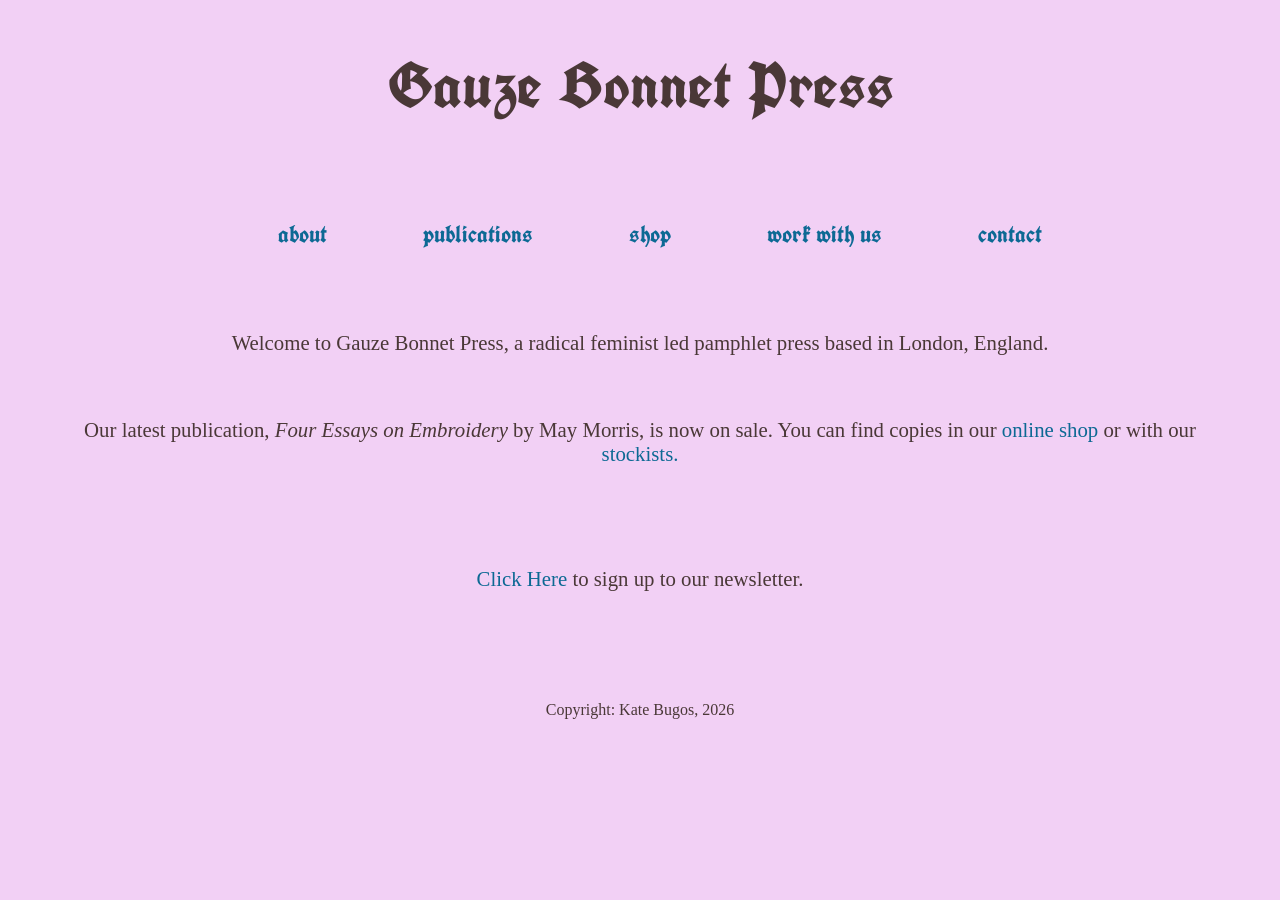
<file: index.html>
<!DOCTYPE html>
<html>
    <head>
            <title>Gauze Bonnet Press</title>
            <link href="style.css" rel="stylesheet">
            <link rel="icon" type="image/x-icon" href="./images/favicon.ico">
            <link rel="preconnect" href="https://fonts.googleapis.com">
<link rel="preconnect" href="https://fonts.gstatic.com" crossorigin>
<link href="https://fonts.googleapis.com/css2?family=UnifrakturCook:wght@700&display=swap" rel="stylesheet">
    </head>
    <body>
        <header>
            <a href="./index.html"><h1>Gauze Bonnet Press</h1></a>
                  <nav>
            <ul>
                <li>
                    <a href="./about.html">about</a>
                </li>
                <li>
                    <a href="./publications.html">publications</a>
                </li>
                <li>
                    <a href="./shop.html">shop</a>
                </li>
                <li>
                    <a href="./workwithus.html">work with us</a>
                </li>
                <li>
                    <a href="./contact.html">contact</a>
                </li>
            </ul>
            </nav>
        </header>
        <main>
            <p>Welcome to Gauze Bonnet Press, a radical feminist led pamphlet press based in London, England.</p>
            <p>Our latest publication, <i>Four Essays on Embroidery</i> by May Morris, is now on sale. 
                You can find copies in our <a href="https://gauze-bonnet-press.square.site/s/shop">online shop</a> or with our <a href="./stockists.html">stockists.</a></p>
            <br>
            <p><a href="mailto:gauzebonnetpress@gmail.com?subject=Newsletter%20Signup">Click Here</a> to sign up to our newsletter.</p>
            <br><br>
        </main>
        <footer>
<p>Copyright: Kate Bugos, 2026</p>
        </footer>
    </body>
</html>
</file>
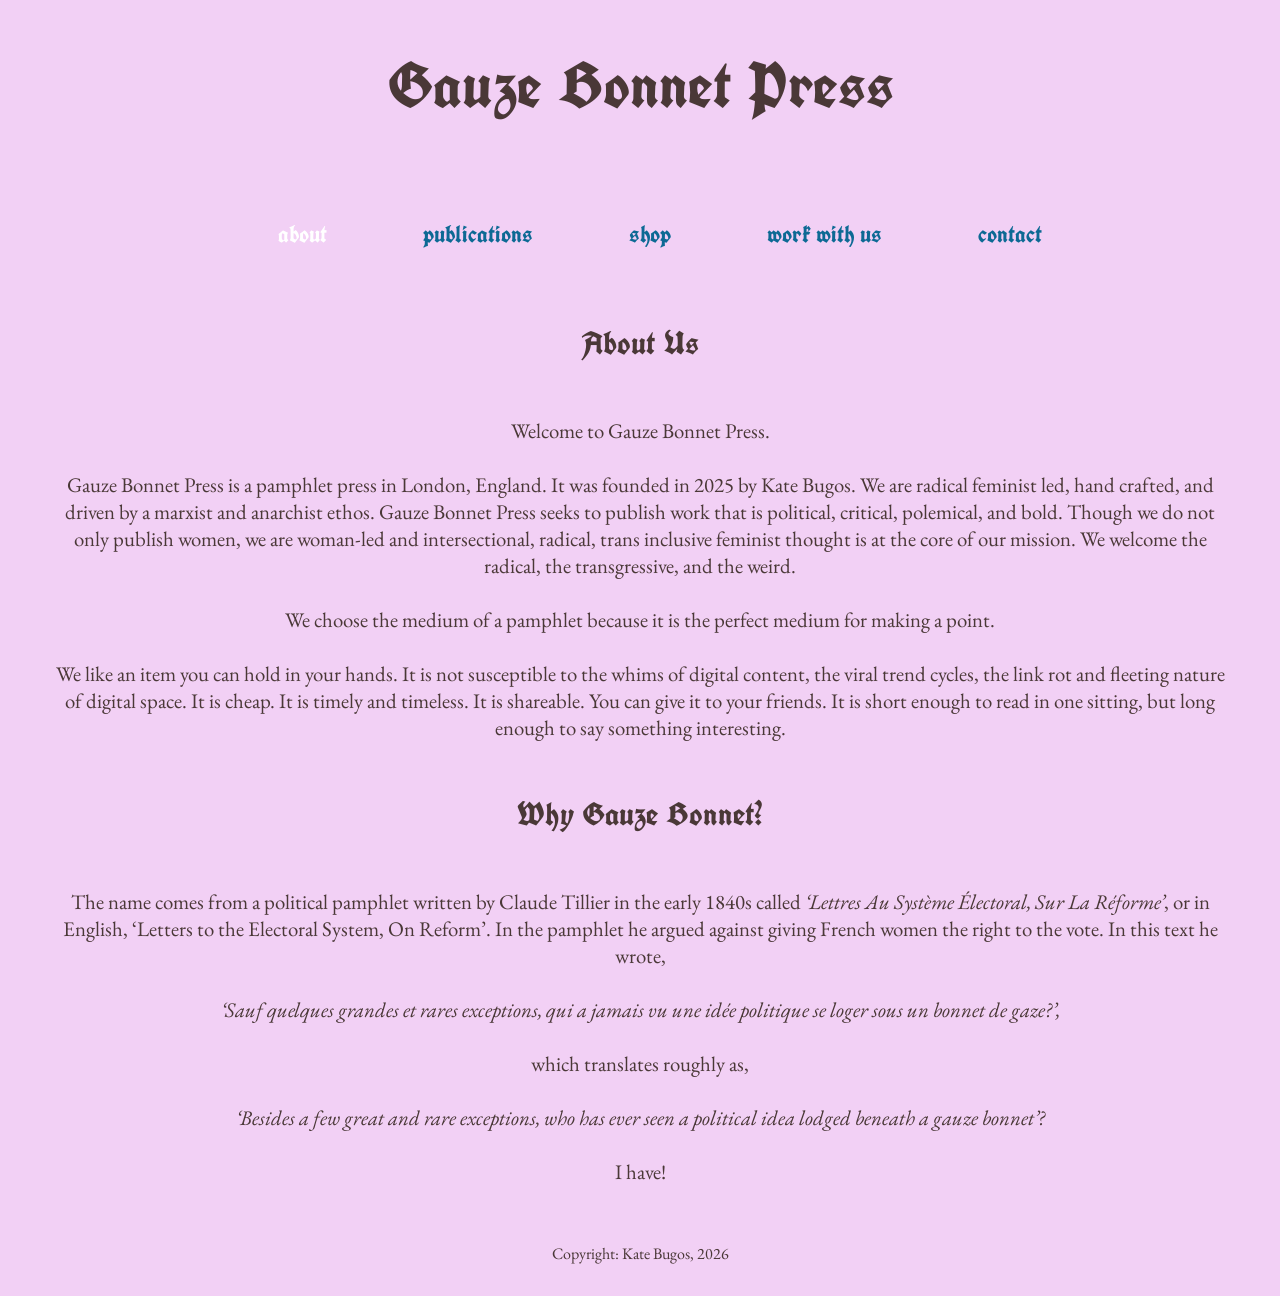
<file: about.html>
<!DOCTYPE html>
<html>
    <head>
            <title>Gauze Bonnet Press</title>
            <link href="style.css" rel="stylesheet">
            <link rel="icon" type="image/x-icon" href="./images/favicon.ico">
             <link rel="preconnect" href="https://fonts.googleapis.com">
<link rel="preconnect" href="https://fonts.gstatic.com" crossorigin>
<link href="https://fonts.googleapis.com/css2?family=UnifrakturCook:wght@700&display=swap" rel="stylesheet">
<link rel="preconnect" href="https://fonts.googleapis.com">
<link rel="preconnect" href="https://fonts.gstatic.com" crossorigin>
<link href="https://fonts.googleapis.com/css2?family=EB+Garamond:ital,wght@0,400..800;1,400..800&display=swap" rel="stylesheet">
    </head>
    <body>
        <header>
            <a href="./index.html"><h1>Gauze Bonnet Press</h1></a>
            <nav>
            <ul>
                <li>
                    <a class="currentpage" href="./about.html">about</a>
                </li>
                <li>
                    <a href="./publications.html">publications</a>
                </li>
                <li>
                    <a href="./shop.html">shop</a>
                </li>
                <li>
                    <a href="./workwithus.html">work with us</a>
                </li>
                <li>
                    <a href="./contact.html">contact</a>
                </li>
            </ul>
            </nav>
        </header>
        <main>
            <h3>About Us</h3>
            <p>
                Welcome to Gauze Bonnet Press.
<br><br>
Gauze Bonnet Press is a pamphlet press in London, England. 
It was founded in 2025 by Kate Bugos. 
We are radical feminist led, hand crafted, and driven by a marxist and anarchist ethos. 
Gauze Bonnet Press seeks to publish work that is political, critical, polemical, and bold. 
Though we do not only publish women, we are woman-led and intersectional, radical, trans inclusive feminist thought is at the core of our mission. 
We welcome the radical, the transgressive, and the weird.
<br><br>
We choose the medium of a pamphlet because it is the perfect medium for making a point.
<br><br>
We like an item you can hold in your hands. 
It is not susceptible to the whims of digital content, the viral trend cycles, the link rot and fleeting nature of digital space. 
It is cheap. It is timely and timeless. 
It is shareable. You can give it to your friends. 
It is short enough to read in one sitting, but long enough to say something interesting.
</p>
<h3>Why Gauze Bonnet?</h3>
<p>
    The name comes from a political pamphlet written by Claude Tillier in the early 1840s called <i> ‘Lettres Au Système Électoral, Sur La Réforme’</i>, or in English, ‘Letters to the Electoral System, On Reform’. 
    In the pamphlet he argued against giving French women the right to the vote. 
    In this text he wrote, 
    <br><br>
   <i> ‘Sauf quelques grandes et rares exceptions, qui a jamais vu une idée politique se loger sous un bonnet de gaze?’, </i>
   <br><br>
    which translates roughly as, 
    <br><br>
    <i>‘Besides a few great and rare exceptions, who has ever seen a political idea lodged beneath a gauze bonnet’?</i>
    <br><br>
    I have!
</p>

        </main>
        <footer>
<p>Copyright: Kate Bugos, 2026</p>
        </footer>
    </body>
</html>
</file>
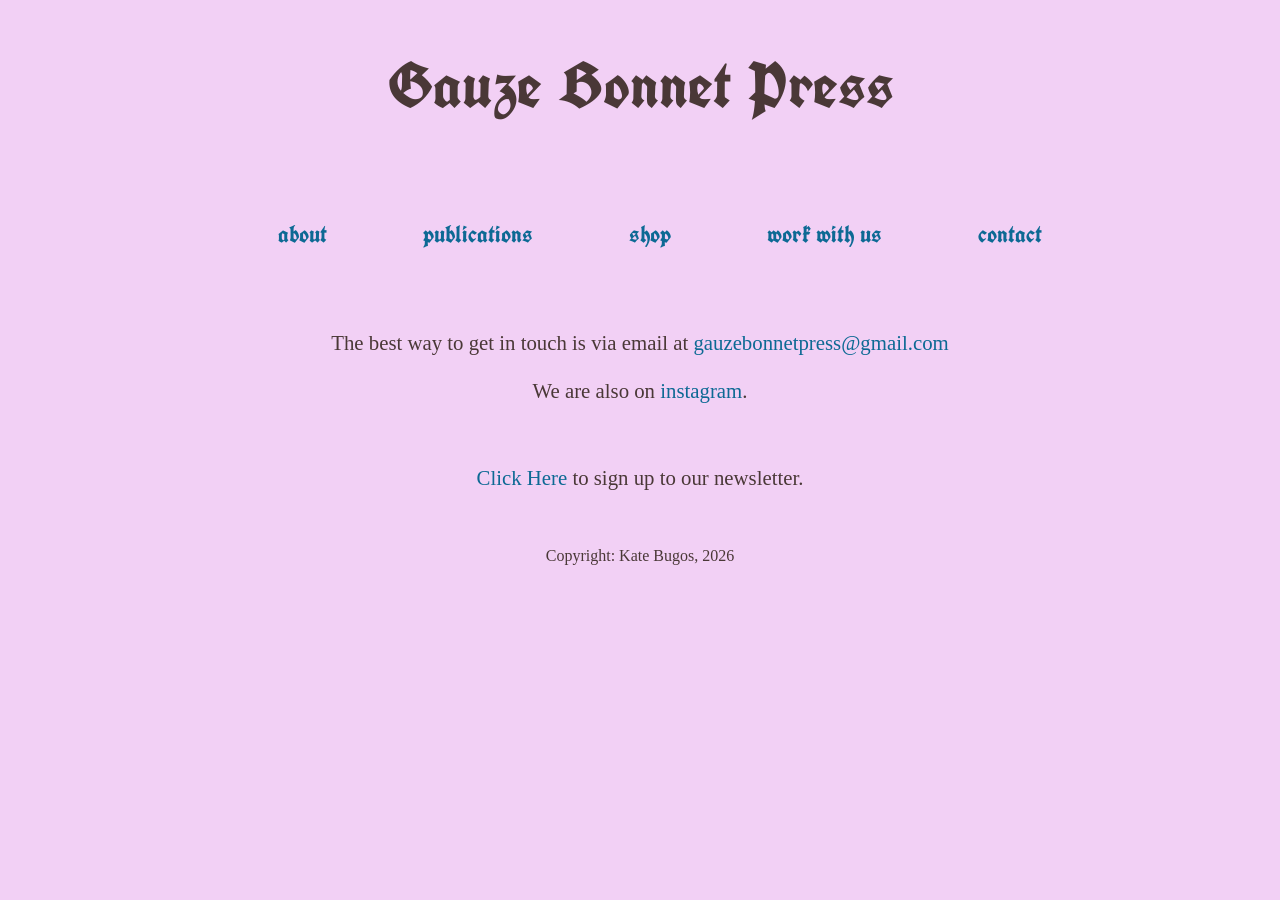
<file: contact.html>
<!DOCTYPE html>
<html>
    <head>
            <title>Gauze Bonnet Press</title>
            <link href="style.css" rel="stylesheet">
            <link rel="icon" type="image/x-icon" href="./images/favicon.ico">
              <link rel="preconnect" href="https://fonts.googleapis.com">
<link rel="preconnect" href="https://fonts.gstatic.com" crossorigin>
<link href="https://fonts.googleapis.com/css2?family=UnifrakturCook:wght@700&display=swap" rel="stylesheet">
    </head>
    <body>
        <header>
            <a href="./index.html"><h1>Gauze Bonnet Press</h1></a>
            <nav>
            <ul>
                <li>
                    <a href="./about.html">about</a>
                </li>
                <li>
                    <a href="./publications.html">publications</a>
                </li>
                <li>
                    <a href="./shop.html">shop</a>
                </li>
                <li>
                    <a href="./workwithus.html">work with us</a>
                </li>
                <li>
                    <a href="./contact.html">contact</a>
                </li>
            </ul>
            </nav>
        </header>
        <main>
            <p>The best way to get in touch is via email at <a href="mailto:gauzebonnetpress@gmail.com">gauzebonnetpress@gmail.com</a>
<br><br>
We are also on <a href="https://www.instagram.com/gauzebonnetpress">instagram</a>.
</p>
 <p><a href="mailto:gauzebonnetpress@gmail.com?subject=Newsletter%20Signup">Click Here</a> to sign up to our newsletter.</p>
        </main>
        <footer>
<p>Copyright: Kate Bugos, 2026</p>
        </footer>
    </body>
</html>
</file>
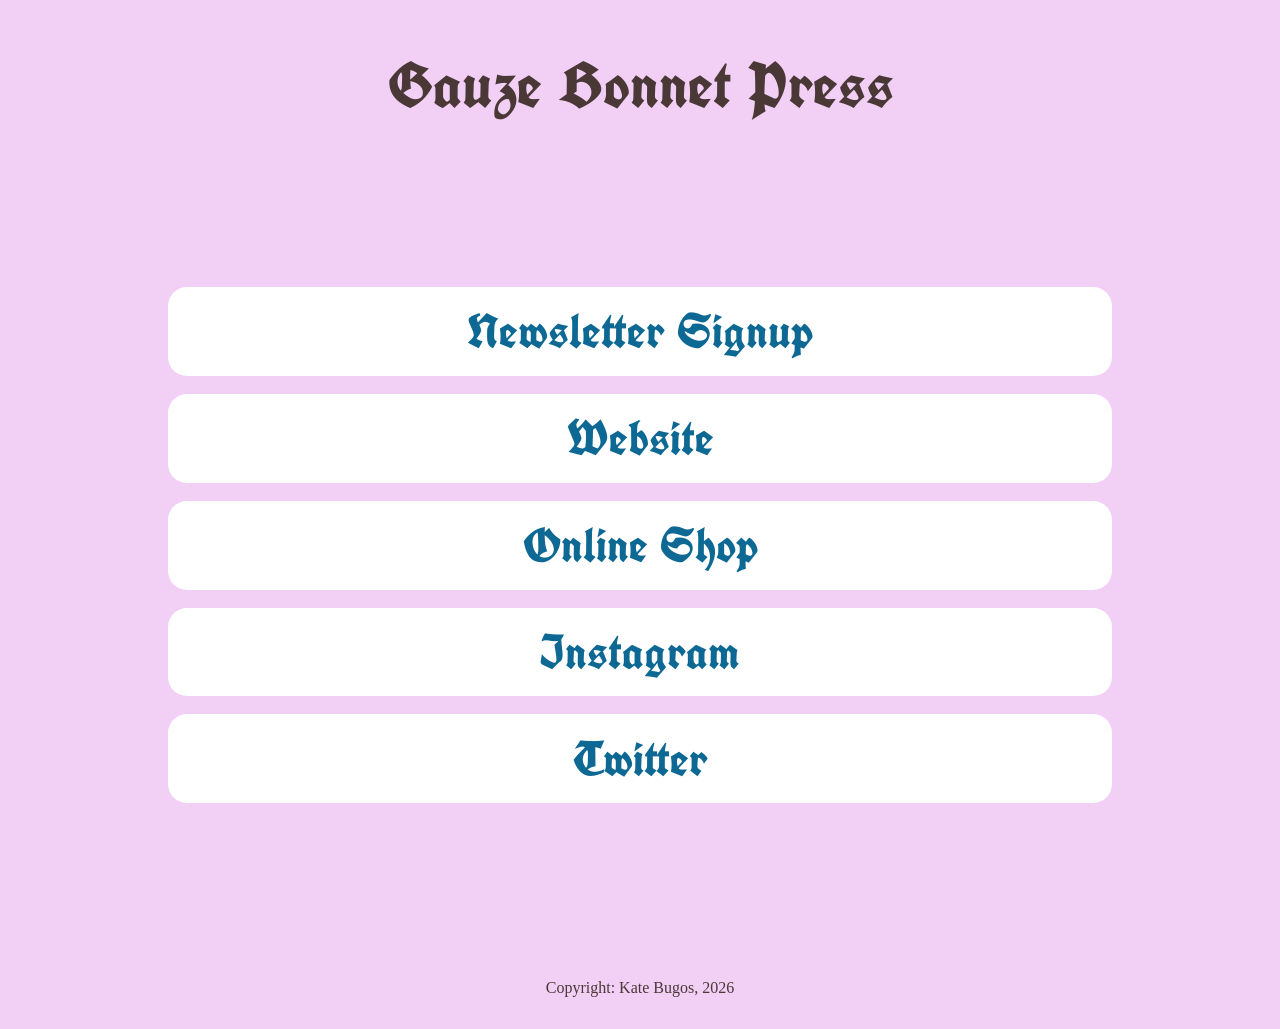
<file: mobilelinks.html>
<!DOCTYPE html>
<html>
    <head>
            <title>Gauze Bonnet Press</title>
            <link href="style.css" rel="stylesheet">
            <link rel="icon" type="image/x-icon" href="./images/favicon.ico">
              <link rel="preconnect" href="https://fonts.googleapis.com">
<link rel="preconnect" href="https://fonts.gstatic.com" crossorigin>
<link href="https://fonts.googleapis.com/css2?family=UnifrakturCook:wght@700&display=swap" rel="stylesheet">
    </head>
    <body>
        <header>
            <a href="./index.html"><h1>Gauze Bonnet Press</h1></a>
        </header>
        <main>
            <div id="mobilelinks">
            <button type="button"><a href='https://forms.gle/qvNaRACNUe4HfwAu7'>Newsletter Signup</a></button>
           <br>
            <button type="button"><a href='https://gauzebonnetpress.co.uk/'>Website</a></button>
            <br>
            <button type="button"><a href='https://gauze-bonnet-press.square.site/s/shop'>Online Shop</a></button>
            <br>
            <button type="button"><a href='https://www.instagram.com/gauzebonnetpress'>Instagram</a></button>
           <br>
            <button type="button"><a href='https://x.com/gauzebonnet'>Twitter</a></button>
            </div>
        </main>
        <footer>
<p>Copyright: Kate Bugos, 2026</p>
        </footer>
    </body>
</html>
</file>
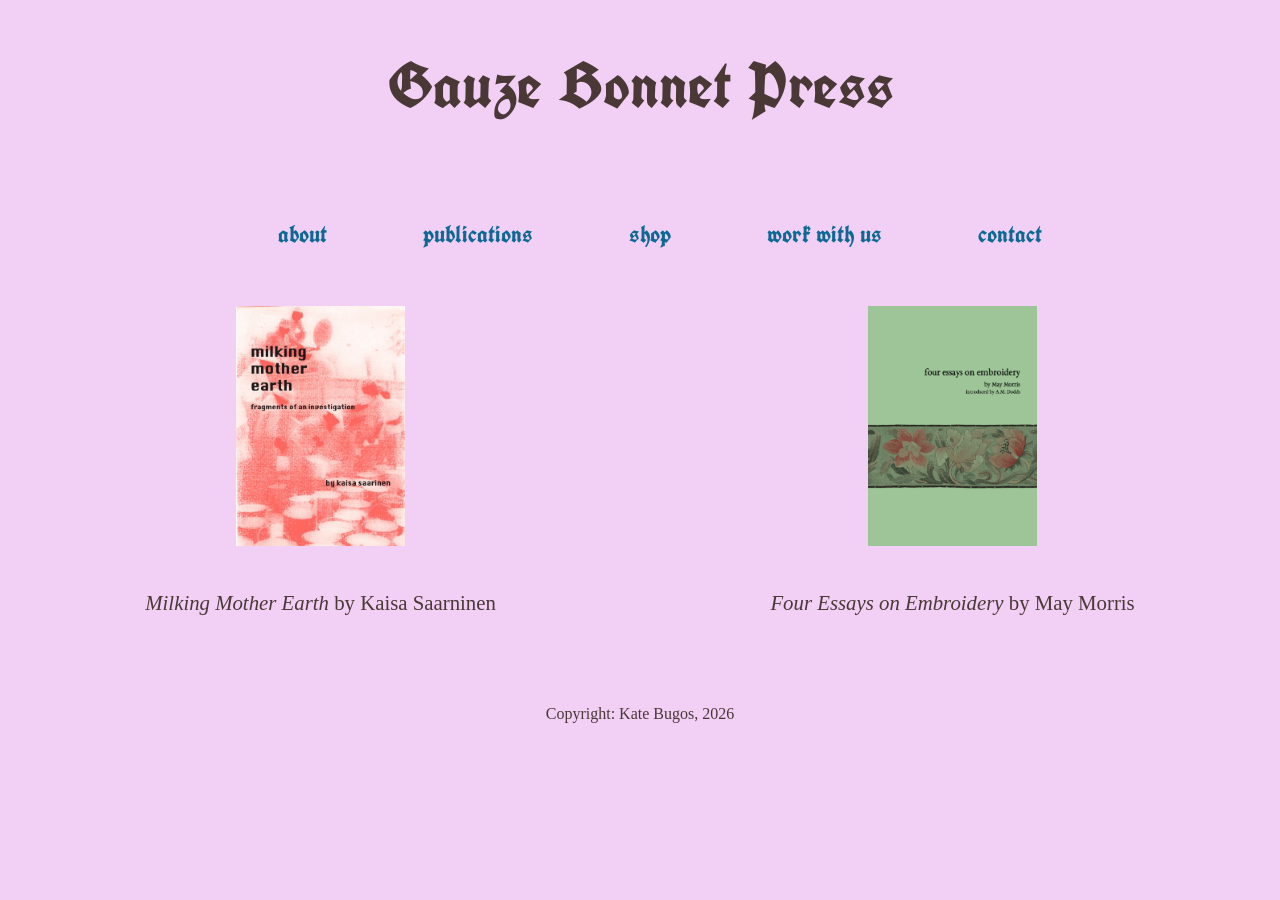
<file: publications.html>
<!DOCTYPE html>
<html>
    <head>
            <title>Gauze Bonnet Press</title>
            <link href="style.css" rel="stylesheet">
            <link rel="icon" type="image/x-icon" href="./images/favicon.ico">
             <link rel="preconnect" href="https://fonts.googleapis.com">
<link rel="preconnect" href="https://fonts.gstatic.com" crossorigin>
<link href="https://fonts.googleapis.com/css2?family=UnifrakturCook:wght@700&display=swap" rel="stylesheet">
    </head>
    <body>
        <header>
            <a href="./index.html"><h1>Gauze Bonnet Press</h1></a>
                  <nav>
            <ul>
                <li>
                    <a href="./about.html">about</a>
                </li>
                <li>
                    <a href="./publications.html">publications</a>
                </li>
                <li>
                    <a href="./shop.html">shop</a>
                </li>
                <li>
                    <a href="./workwithus.html">work with us</a>
                </li>
                <li>
                    <a href="./contact.html">contact</a>
                </li>
            </ul>
            </nav>
        </header>
        <main>
            <div id="productsdisplay">
<div class="product">
    <a href="./publications/milking-mother-earth.html"><img src="images/mmecover.jpg"></a>
    <p><i>Milking Mother Earth</i> by Kaisa Saarninen</p>
</div>
<div class="product">
    <a href="./publications/four-essays-on-embroidery.html"><img src="images/maymorriscover.png"></a>
    <p><i>Four Essays on Embroidery</i> by May Morris</p>
</div>
</div>
        </main>
        <footer>
<p>Copyright: Kate Bugos, 2026</p>
        </footer>
    </body>
</html>
</file>
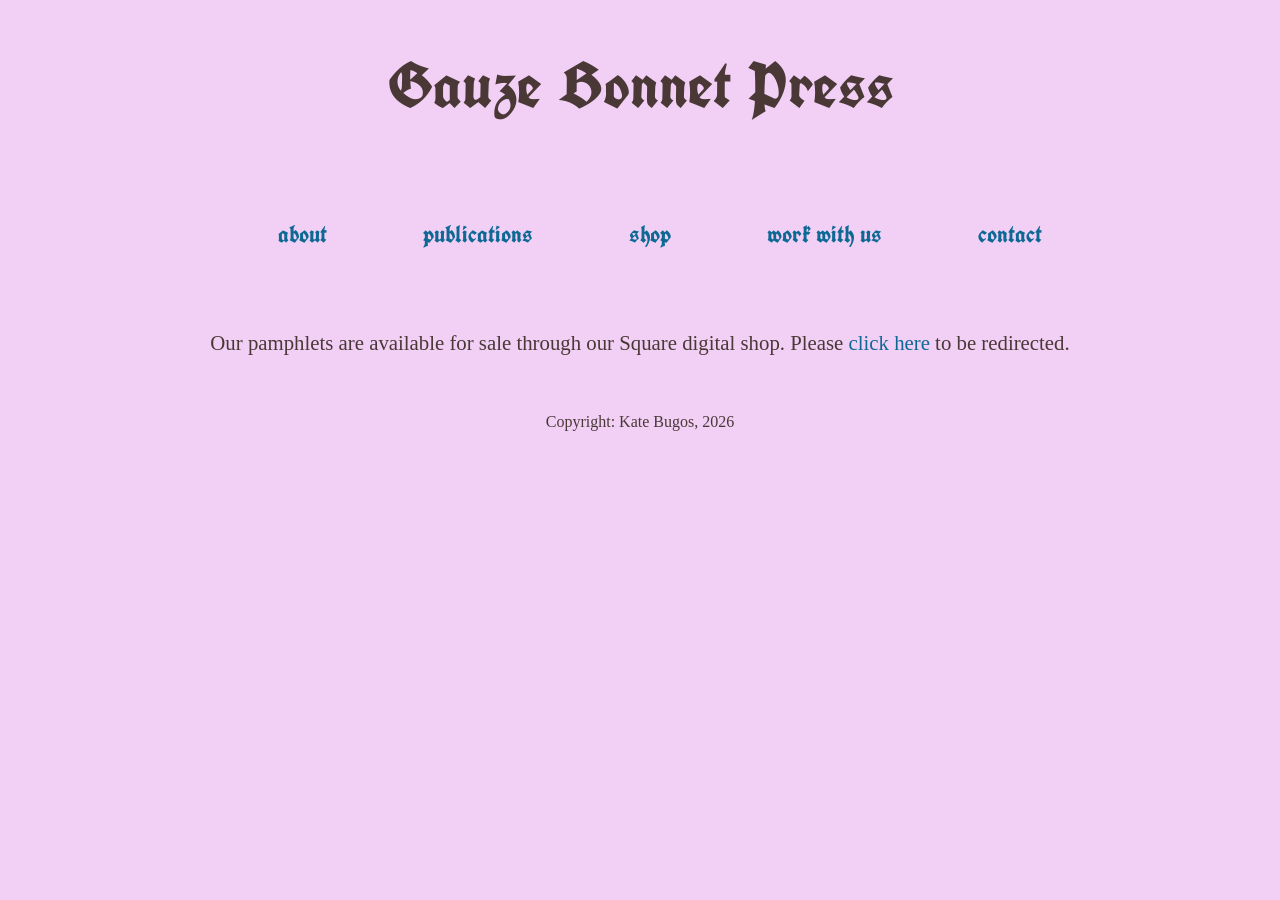
<file: shop.html>
<!DOCTYPE html>
<html>
    <head>
            <title>Gauze Bonnet Press</title>
            <link href="style.css" rel="stylesheet">
            <link rel="icon" type="image/x-icon" href="./images/favicon.ico">
             <link rel="preconnect" href="https://fonts.googleapis.com">
<link rel="preconnect" href="https://fonts.gstatic.com" crossorigin>
<link href="https://fonts.googleapis.com/css2?family=UnifrakturCook:wght@700&display=swap" rel="stylesheet">
    </head>
    <body>
        <header>
            <a href="./index.html"><h1>Gauze Bonnet Press</h1></a>
                  <nav>
            <ul>
                <li>
                    <a href="./about.html">about</a>
                </li>
                <li>
                    <a href="./publications.html">publications</a>
                </li>
                <li>
                    <a href="./shop.html">shop</a>
                </li>
                <li>
                    <a href="./workwithus.html">work with us</a>
                </li>
                <li>
                    <a href="./contact.html">contact</a>
                </li>
            </ul>
            </nav>
        </header>
        <main>
        <p>Our pamphlets are available for sale through our Square digital shop. Please <a href='https://gauze-bonnet-press.square.site/s/shop'>click here</a> to be redirected.</p>

        </main>
        <footer>
<p>Copyright: Kate Bugos, 2026</p>
        </footer>
    </body>
</html>
</file>
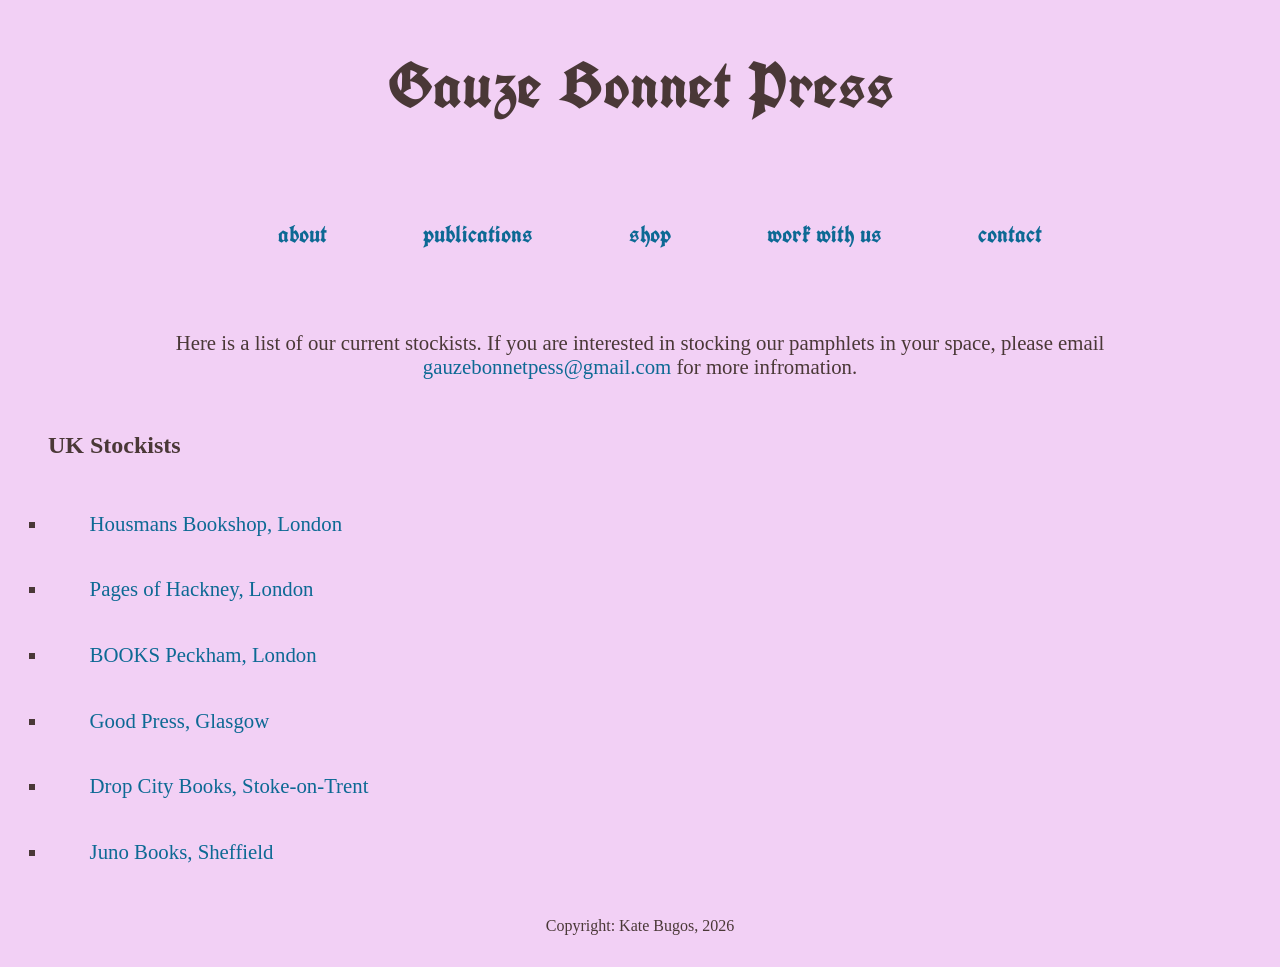
<file: stockists.html>
<!DOCTYPE html>
<html>
    <head>
            <title>Gauze Bonnet Press</title>
            <link href="style.css" rel="stylesheet">
            <link rel="icon" type="image/x-icon" href="./images/favicon.ico">
              <link rel="preconnect" href="https://fonts.googleapis.com">
<link rel="preconnect" href="https://fonts.gstatic.com" crossorigin>
<link href="https://fonts.googleapis.com/css2?family=UnifrakturCook:wght@700&display=swap" rel="stylesheet">
    </head>
    <body>
        <header>
            <a href="./index.html"><h1>Gauze Bonnet Press</h1></a>
            <nav>
            <ul>
                <li>
                    <a href="./about.html">about</a>
                </li>
                <li>
                    <a href="./publications.html">publications</a>
                </li>
                <li>
                    <a href="./shop.html">shop</a>
                </li>
                <li>
                    <a href="./workwithus.html">work with us</a>
                </li>
                <li>
                    <a href="./contact.html">contact</a>
                </li>
            </ul>
            </nav>
        </header>
        <main>
            <p>Here is a list of our current stockists. If you are interested in stocking our pamphlets in your space, please email <a href="mailto:gauzebonnetpress@gmail.com">gauzebonnetpess@gmail.com</a> for more infromation.</p>
            <ul>
                <h4>UK Stockists</h4>
            <li>
                <a href="https://housmans.com/">Housmans Bookshop, London</a>
            </li>
             <li>
                <a href="https://www.pagesofhackney.co.uk/">Pages of Hackney, London</a>
            </li>
              <li>
                <a href="https://books-peckham.com/">BOOKS Peckham, London</a>
            </li>
            <li>
                <a href="https://goodpress.co.uk/">Good Press, Glasgow</a>
            </li>
             <li>
                <a href="https://www.dropcitybooks.com/">Drop City Books, Stoke-on-Trent</a>
            </li>
             <li>
                <a href="https://www.junobooks.co.uk/">Juno Books, Sheffield</a>
            </li>
            </ul>

        </main>
        <footer>
<p>Copyright: Kate Bugos, 2026</p>
        </footer>
    </body>
</html>
</file>
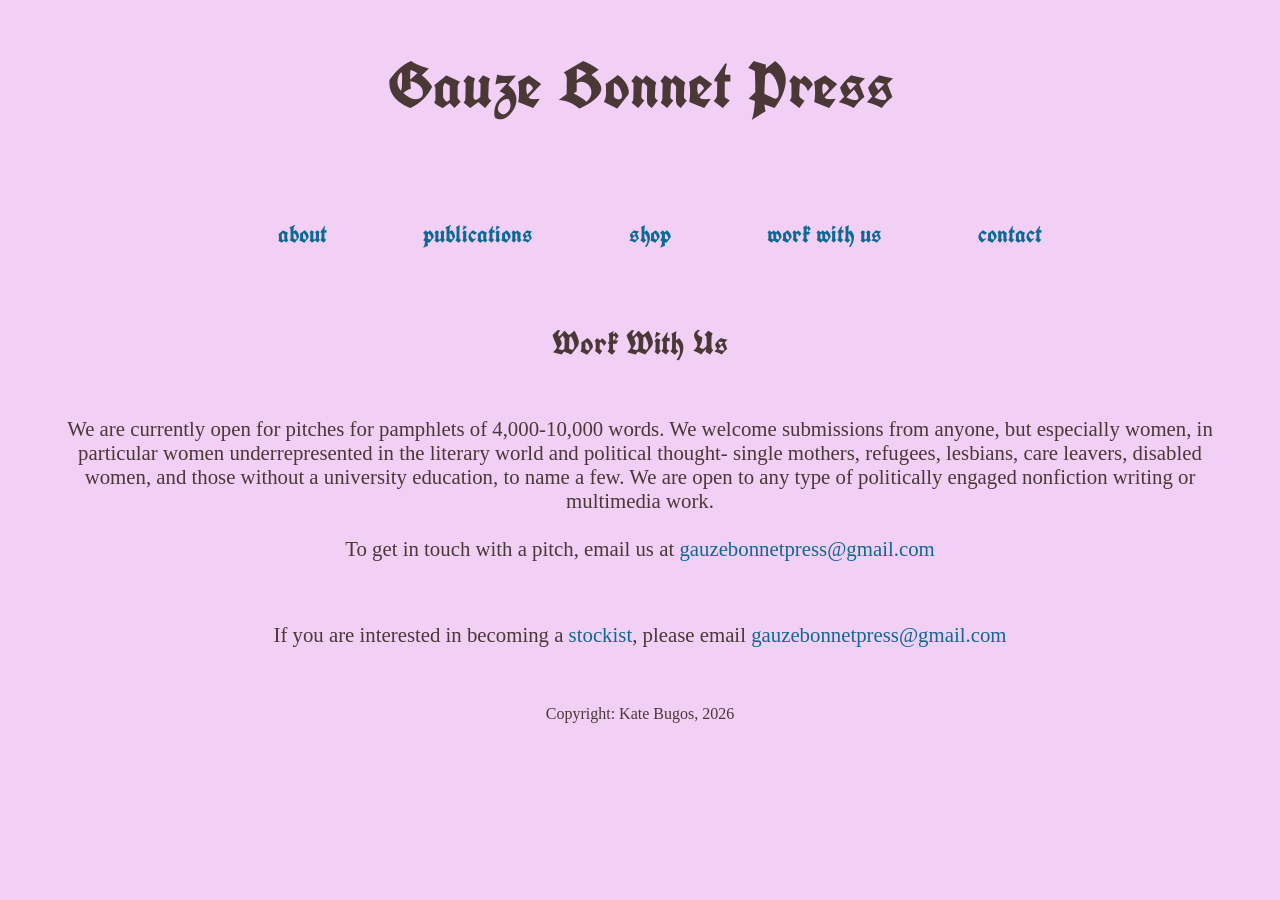
<file: workwithus.html>
<!DOCTYPE html>
<html>
    <head>
            <title>Gauze Bonnet Press</title>
            <link href="style.css" rel="stylesheet">
            <link rel="icon" type="image/x-icon" href="./images/favicon.ico">
             <link rel="preconnect" href="https://fonts.googleapis.com">
<link rel="preconnect" href="https://fonts.gstatic.com" crossorigin>
<link href="https://fonts.googleapis.com/css2?family=UnifrakturCook:wght@700&display=swap" rel="stylesheet">
    </head>
    <body>
        <header>
            <a href="./index.html"><h1>Gauze Bonnet Press</h1></a>
                 <nav>
            <ul>
                <li>
                    <a href="./about.html">about</a>
                </li>
                <li>
                    <a href="./publications.html">publications</a>
                </li>
                <li>
                    <a href="./shop.html">shop</a>
                </li>
                <li>
                    <a href="./workwithus.html">work with us</a>
                </li>
                <li>
                    <a href="./contact.html">contact</a>
                </li>
            </ul>
            </nav>
        </header>
        <main>
            <h3>Work With Us</h3>
            <p>
                We are currently open for pitches for pamphlets of 4,000-10,000 words. 
                We welcome submissions from anyone, but especially women, in particular women underrepresented in the literary world and political thought- single mothers, refugees, lesbians, care leavers, disabled women, and those without a university education, to name a few. 
                We are open to any type of politically engaged nonfiction writing or multimedia work.
                <br><br>
                To get in touch with a pitch, email us at <a href="mailto:gauzebonnetpress@gmail.com">gauzebonnetpress@gmail.com</a>
            </p>
            <p>If you are interested in becoming a <a href="./stockists.html">stockist</a>, please email <a href="mailto:gauzebonnetpress@gmail.com">gauzebonnetpress@gmail.com</a></p>
        </main>
        <footer>
<p>Copyright: Kate Bugos, 2026</p>
        </footer>
    </body>
</html>
</file>
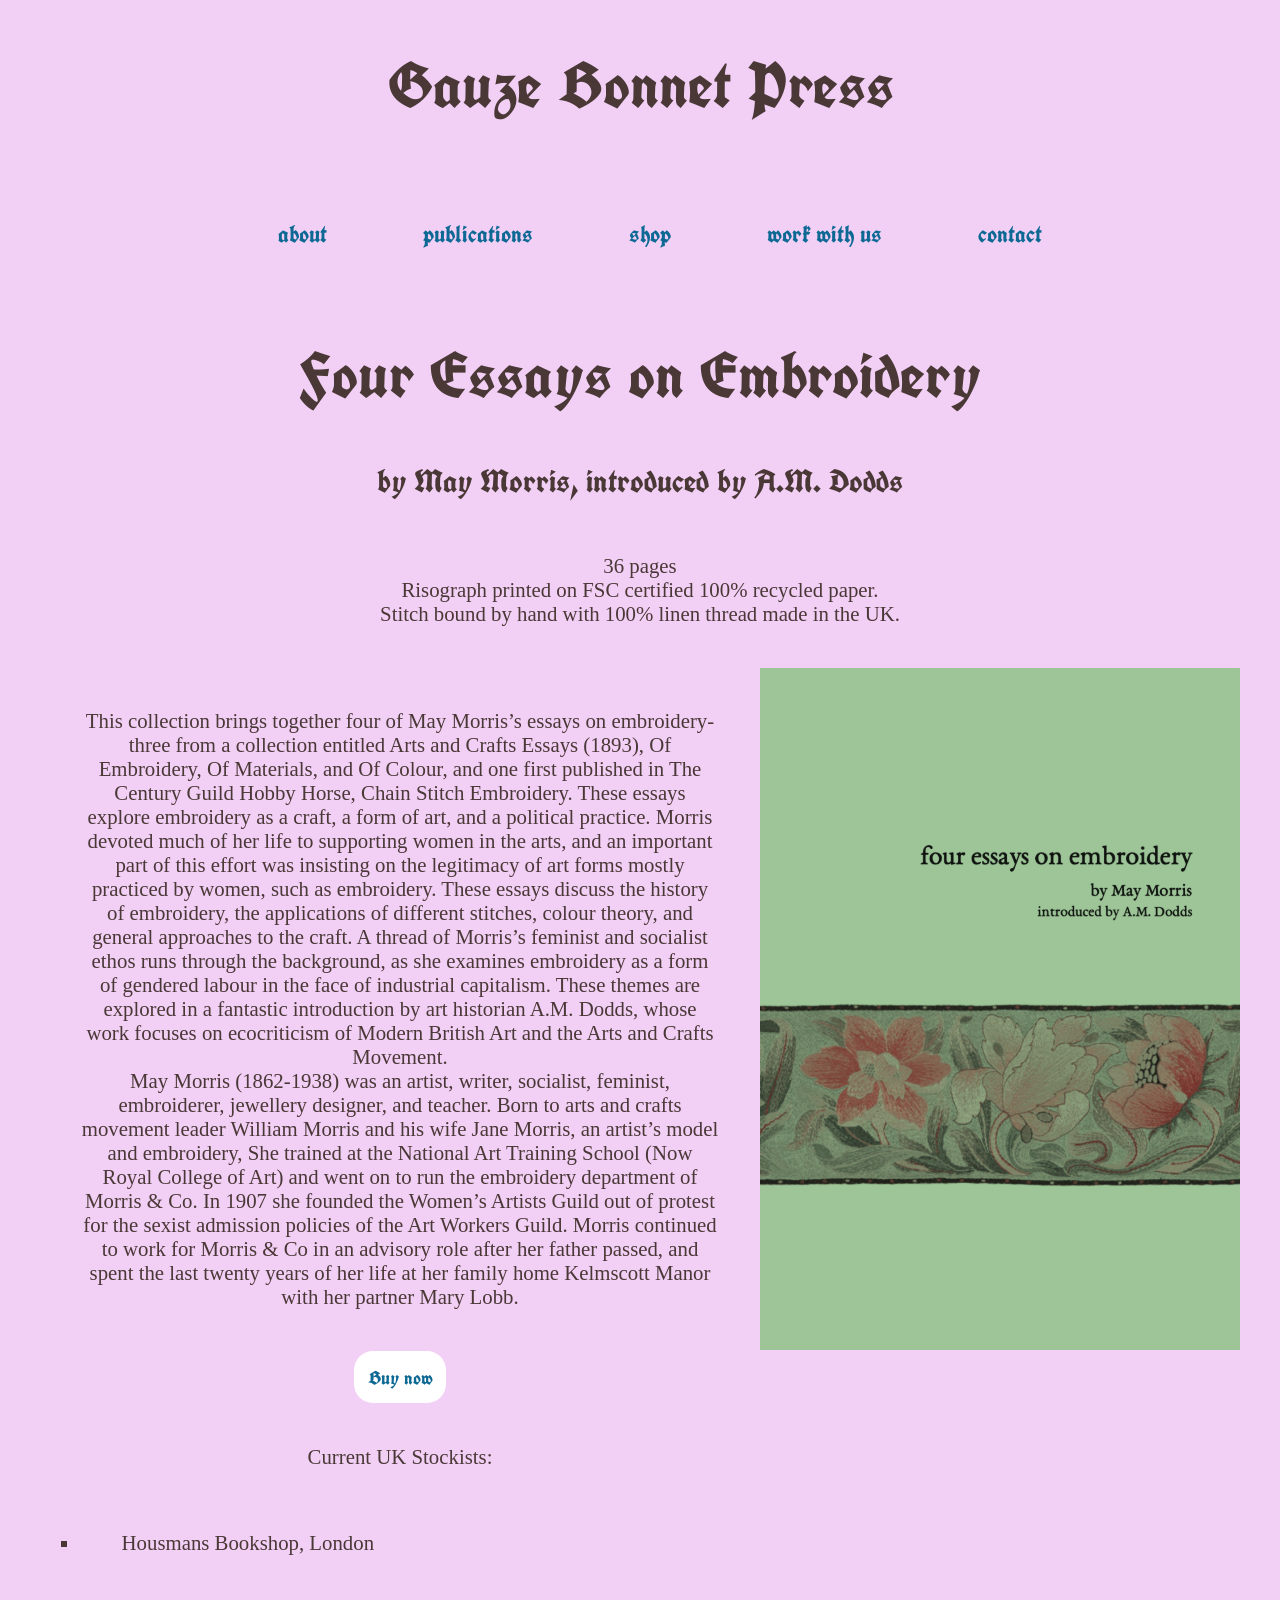
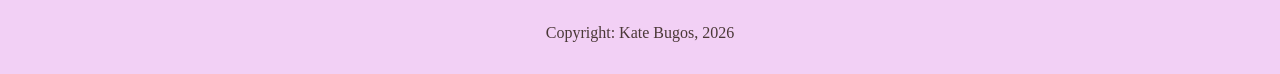
<file: publications/four-essays-on-embroidery.html>
<!DOCTYPE html>
<html>
    <head>
            <title>Gauze Bonnet Press</title>
            <link href="../style.css" rel="stylesheet">
            <link rel="icon" type="image/x-icon" href="../images/favicon.ico">
              <link rel="preconnect" href="https://fonts.googleapis.com">
<link rel="preconnect" href="https://fonts.gstatic.com" crossorigin>
<link href="https://fonts.googleapis.com/css2?family=UnifrakturCook:wght@700&display=swap" rel="stylesheet">
    </head>
    <body>
        <header>
            <a href="../index.html"><h1>Gauze Bonnet Press</h1></a>
            <nav>
            <ul>
                <li>
                    <a href="../about.html">about</a>
                </li>
                <li>
                    <a href="../publications.html">publications</a>
                </li>
                <li>
                    <a href="../shop.html">shop</a>
                </li>
                <li>
                    <a href="../workwithus.html">work with us</a>
                </li>
                <li>
                    <a href="../contact.html">contact</a>
                </li>
            </ul>
            </nav>
        </header>
        <main>
            <h1>Four Essays on Embroidery</h1>
            <h3>by May Morris, introduced by A.M. Dodds</h3>
            <p>
                36 pages
                <br>
                Risograph printed on FSC certified 100% recycled paper. 
                <br>
                Stitch bound by hand with 100% linen thread made in the UK.
            </p>
            <div id="productbox">
                <div id="producttext">
                <p>
                This collection brings together four of May Morris’s essays on embroidery- three from a collection entitled Arts and
Crafts Essays (1893), Of Embroidery, Of Materials, and Of Colour, and one first published in The Century Guild
Hobby Horse, Chain Stitch Embroidery. These essays explore embroidery as a craft, a form of art, and a political
practice. Morris devoted much of her life to supporting women in the arts, and an important part of this effort was
insisting on the legitimacy of art forms mostly practiced by women, such as embroidery. These essays discuss the
history of embroidery, the applications of different stitches, colour theory, and general approaches to the craft. A
thread of Morris’s feminist and socialist ethos runs through the background, as she examines embroidery as a form of
gendered labour in the face of industrial capitalism. These themes are explored in a fantastic introduction by art
historian A.M. Dodds, whose work focuses on ecocriticism of Modern British Art and the Arts and Crafts
Movement.
                <br>
May Morris (1862-1938) was an artist, writer, socialist, feminist, embroiderer, jewellery designer, and teacher. Born to
arts and crafts movement leader William Morris and his wife Jane Morris, an artist’s model and embroidery, She
trained at the National Art Training School (Now Royal College of Art) and went on to run the embroidery
department of Morris & Co. In 1907 she founded the Women’s Artists Guild out of protest for the sexist admission
policies of the Art Workers Guild. Morris continued to work for Morris & Co in an advisory role after her father
passed, and spent the last twenty years of her life at her family home Kelmscott Manor with her partner Mary Lobb.
                <br>
                </p>
                <button type="button"><a href='https://gauze-bonnet-press.square.site/product/four-essays-on-embroidery/IBRHZ6Z2GUBOGYOSNSWZ5GRT?cp=true&sa=true&sbp=false&q=false'>Buy now</a></button>
                <p>Current UK Stockists:</p>
                <ul>
                    <li>Housmans Bookshop, London</li>
                </ul>
                </div>
            <img src="../images/maymorriscover.png">
            </div>




        </main>
        <footer>
<p>Copyright: Kate Bugos, 2026</p>
        </footer>
    </body>
</html>
</file>
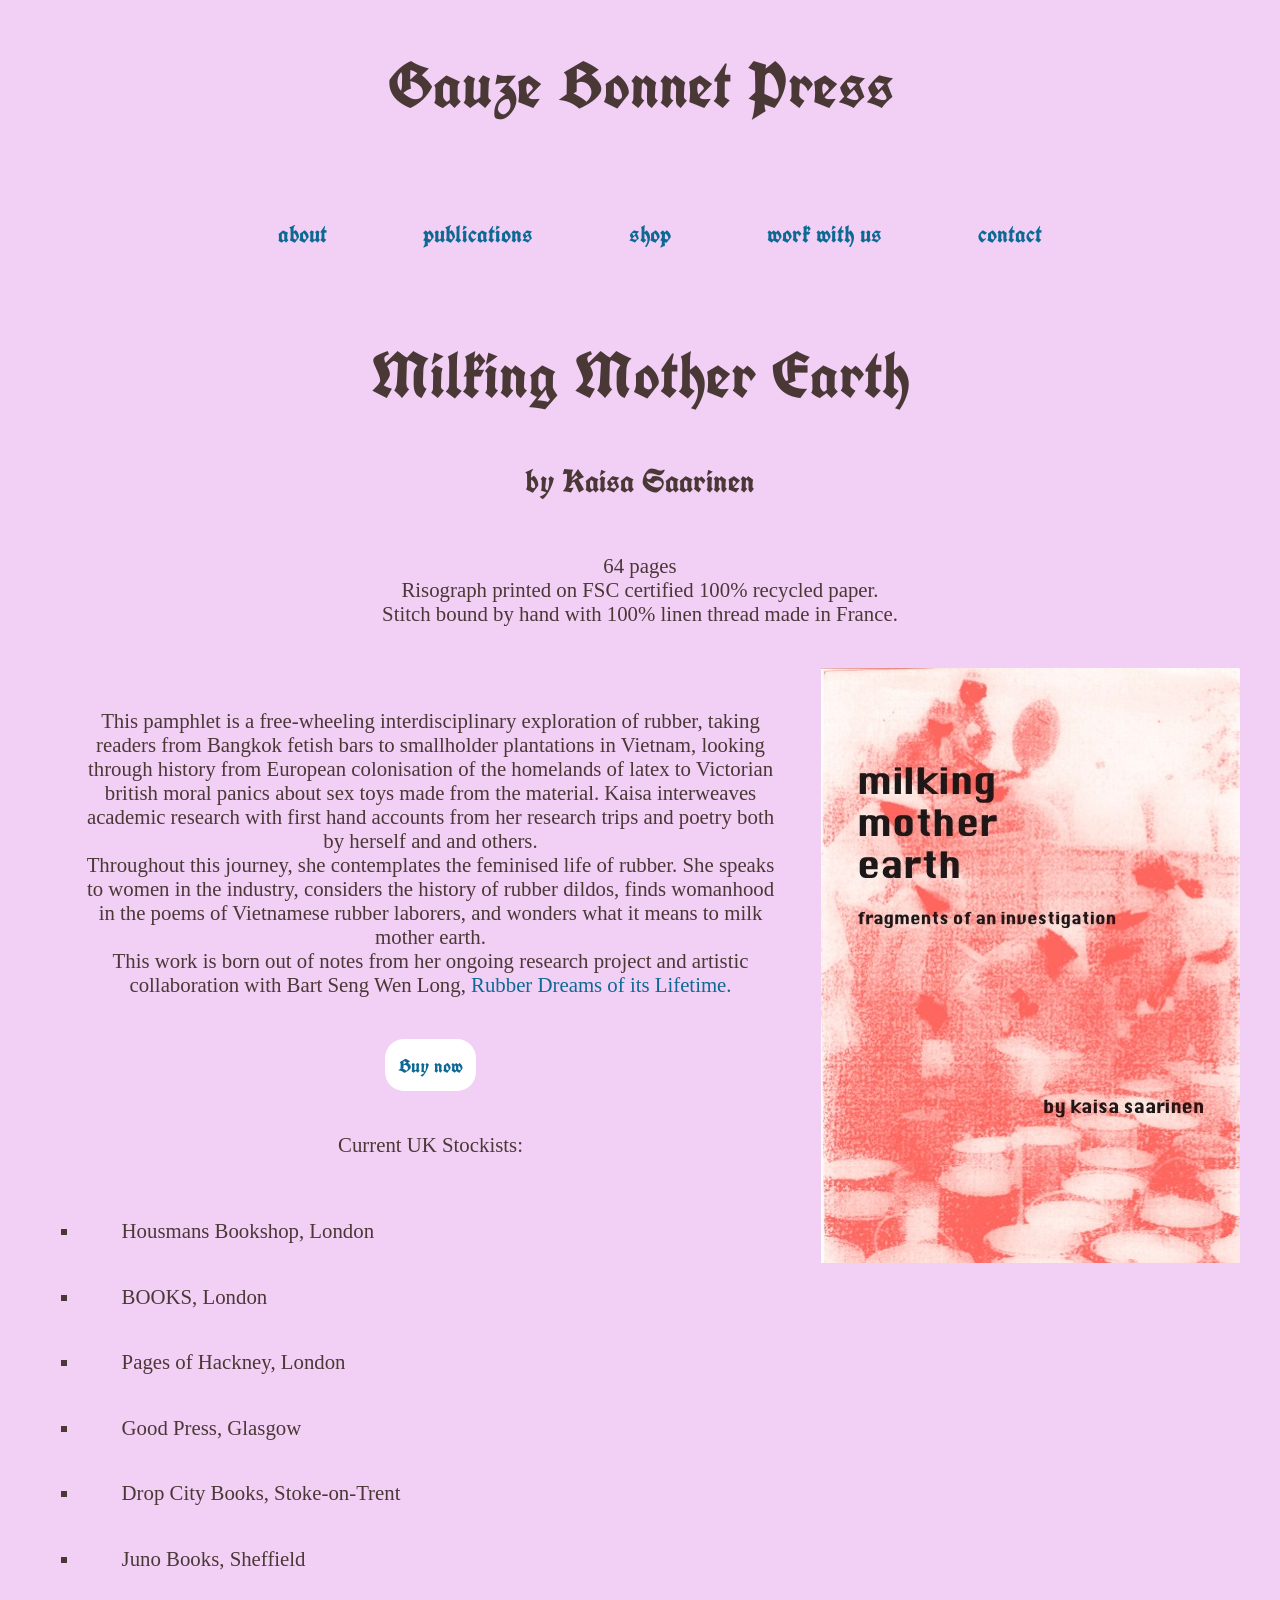
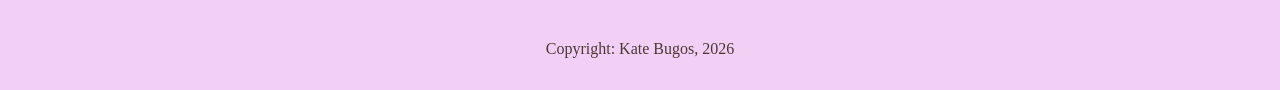
<file: publications/milking-mother-earth.html>
<!DOCTYPE html>
<html>
    <head>
            <title>Gauze Bonnet Press</title>
            <link href="../style.css" rel="stylesheet">
            <link rel="icon" type="image/x-icon" href="../images/favicon.ico">
              <link rel="preconnect" href="https://fonts.googleapis.com">
<link rel="preconnect" href="https://fonts.gstatic.com" crossorigin>
<link href="https://fonts.googleapis.com/css2?family=UnifrakturCook:wght@700&display=swap" rel="stylesheet">
    </head>
    <body>
        <header>
            <a href="../index.html"><h1>Gauze Bonnet Press</h1></a>
            <nav>
            <ul>
                <li>
                    <a href="../about.html">about</a>
                </li>
                <li>
                    <a href="../publications.html">publications</a>
                </li>
                <li>
                    <a href="../shop.html">shop</a>
                </li>
                <li>
                    <a href="../workwithus.html">work with us</a>
                </li>
                <li>
                    <a href="../contact.html">contact</a>
                </li>
            </ul>
            </nav>
        </header>
        <main>
            <h1>Milking Mother Earth</h1>
            <h3>by Kaisa Saarinen</h3>
            <p>
                64 pages
                <br>
                Risograph printed on FSC certified 100% recycled paper. 
                <br>
                Stitch bound by hand with 100% linen thread made in France.
            </p>
            <div id="productbox">
                <div id="producttext">
                <p>
                This pamphlet is a free-wheeling interdisciplinary exploration of rubber, taking readers from Bangkok fetish bars to smallholder plantations in Vietnam, looking through history from European colonisation of the homelands of latex to Victorian british moral panics about sex toys made from the material. 
                Kaisa interweaves academic research with first hand accounts from her research trips and poetry both by herself and and others. 
                <br>
                Throughout this journey, she contemplates the feminised life of rubber. 
                She speaks to women in the industry, considers the history of rubber dildos, finds womanhood in the poems of Vietnamese rubber laborers, and wonders what it means to milk mother earth.
                <br>
                This work is born out of notes from her ongoing research project and artistic collaboration with Bart Seng Wen Long, <a href='https://www.antibart.com/rubber-dreams'>Rubber Dreams of its Lifetime.</a>
                <br>
                </p>
                <button type="button"><a href='https://gauze-bonnet-press.square.site/product/milking-mother-earth/GRDDF6DIPH6V6ATVT6K7VSPM?cp=true&sa=true&sbp=false&q=false'>Buy now</a></button>
                <p>Current UK Stockists:</p>
                <ul>
                    <li>Housmans Bookshop, London</li>
                    <li>BOOKS, London</li>
                    <li>Pages of Hackney, London</li>
                    <li>Good Press, Glasgow</li>
                    <li>Drop City Books, Stoke-on-Trent</li>
                    <li>Juno Books, Sheffield</li>
                </ul>
                </div>
            <img src="../images/mmecover.jpg">
            </div>




        </main>
        <footer>
<p>Copyright: Kate Bugos, 2026</p>
        </footer>
    </body>
</html>
</file>
<file: style.css>
html {
    background-color: #f2d0f5;
}

p {
    color: #4a3837;
    font-family: "EB Garamond";
    padding: 1em 2em;
    text-align: center;
    font-size: 1.3em;
}

li {
    color: #4a3837;
    font-family: "EB Garamond";
    padding: 1em 2em;
    font-size: 1.3em;
    list-style-type: square;
}


h3 {
    font-family: "UnifrakturCook";
    font-size: 2em;
    color: #4a3837;
    text-align: center;
}

h4 {
  color: #4a3837;
  font-family: "EB Garamond";
  font-size: 1.5em;
}

h1 {
    font-family: "UnifrakturCook";
    font-size: 4em;
    color: #4a3837;
    text-align: center;
}

nav {
   display: flex;
   justify-content: center;
   padding-top: 0.5em;
   flex-wrap: wrap;
}

nav ul {
   display: inline-flex;
   justify-content: center;

}

 nav li {
   padding: 1em 2em;
   list-style-type: none;
   transition: all 0.2s ease-in-out;
   font-family: "UnifrakturCook";
   font-size: 1.5em;
}

nav li a {
      text-decoration: none;
      color: #0d6994;
}


nav li:hover {
  transform: scale(1.5);
  color: antiquewhite;
}

nav li a:hover {
  color: white;
}

.currentpage {
    color: white;
}

#productbox {
  display: flex;
  margin: auto;
  align-items: start;
  padding: 0em 2em;
}

#productbox img {
  width: 30em;
}

#producttext {
  text-align: center;
}

#producttext li {
  text-align: left;
}

#productsdisplay {
  display: flex;
}

#mobilelinks {
  display: flex;
  flex-direction: column;
  padding: 5em;
  margin: 5em;
  align-content: center;
}

#mobilelinks a {
  font-size: 2.5em;
}

.product {
  padding: 1em;
  margin: auto;
  display: flex;
  flex-direction: column;
  justify-content: center;
  align-items: center;
}

.product img {
  max-height: 15em;
}

.product img:hover {
  opacity: 50%;
  transition: 0.5s;
}


a {
    text-decoration: none;
      color: #0d6994;
}

a:hover {
  color: white;
}

button {
  color: #0d6994;
  background-color: white;
  font-family: "UnifrakturCook";
  border-radius: 1em;
  box-shadow: none;
  border: none;
  padding: 0.7em;
  text-decoration: none;
  font-size: 1.2em;

}

button a:hover {
  color: #4a3837;
}

.unifrakturcook-bold {
  font-family: "UnifrakturCook", cursive;
  font-weight: 700;
  font-style: normal;
}


.eb-garamond> {
  font-family: "EB Garamond", serif;
  font-optical-sizing: auto;
  font-weight: 400;
  font-style: normal;
}

footer p {
    font-size: 1em;
}
</file>
